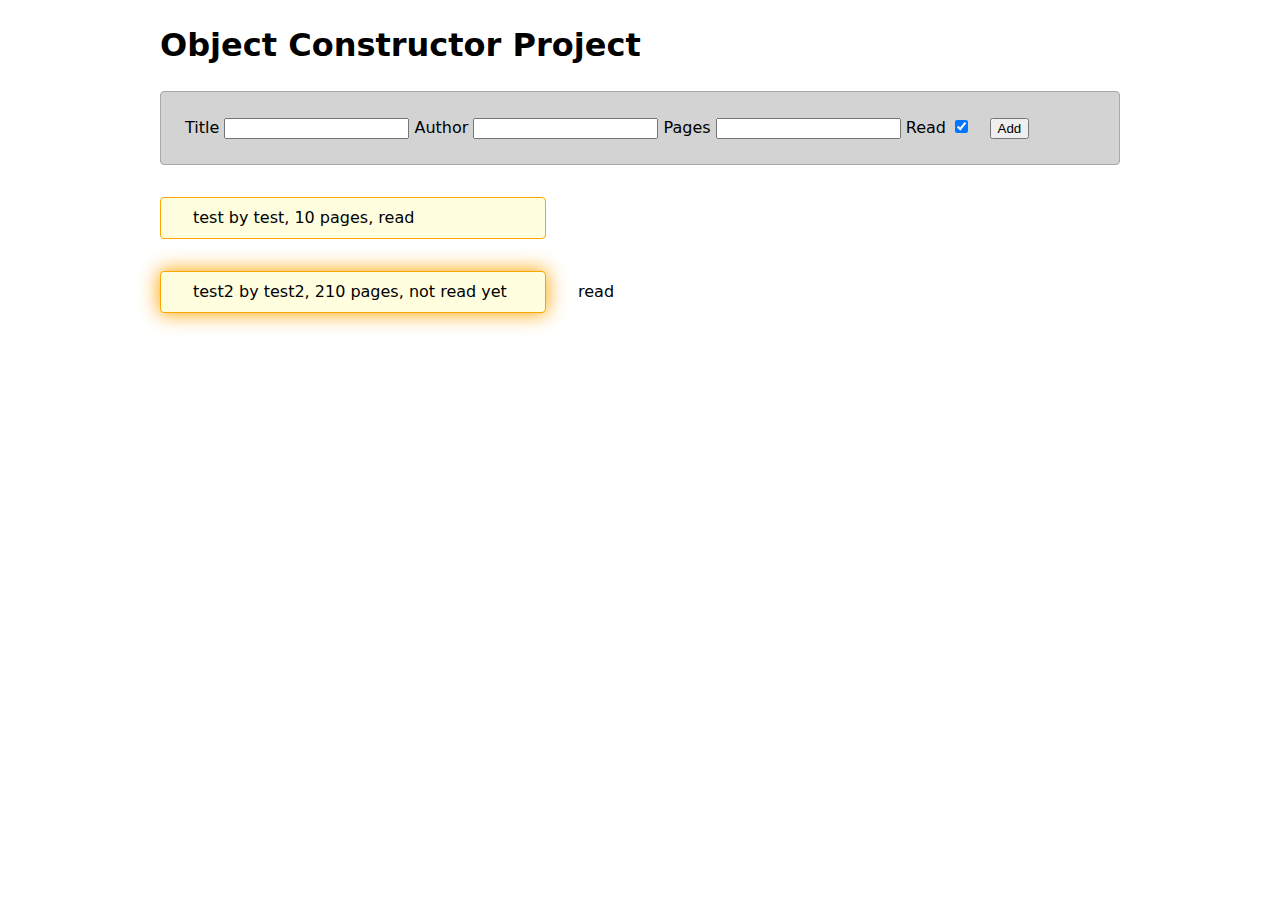
<file: Class1_Object_Constructors/project/index.html>
<!DOCTYPE html>
<html lang="en">
<head>
  <meta charset="UTF-8">
  <meta name="viewport" content="width=device-width, initial-scale=1.0">
  <link rel="stylesheet" href="./style.css">
  <script defer src="./app.js"></script>
  <title>Odin Project - Object Constructors</title>
</head>
<body>
  <main class="container">
    <h1>Object Constructor Project</h1>
    
    <form id="book">
      <label for="title">Title</label>
      <input type="text" name="title" id="title" required>
      <label for="author">Author</label>
      <input type="text" name="author" id="author" required>
      <label for="pages">Pages</label>
      <input type="number" name="pages" id="pages" required>
      <label for="read">Read</label>
      <input type="checkbox" name="read" id="read" checked>      
      <button>Add</button>
    </form>
  
    <ul id="books-pane"></ul>
  </main>
</body>
</html>
</file>
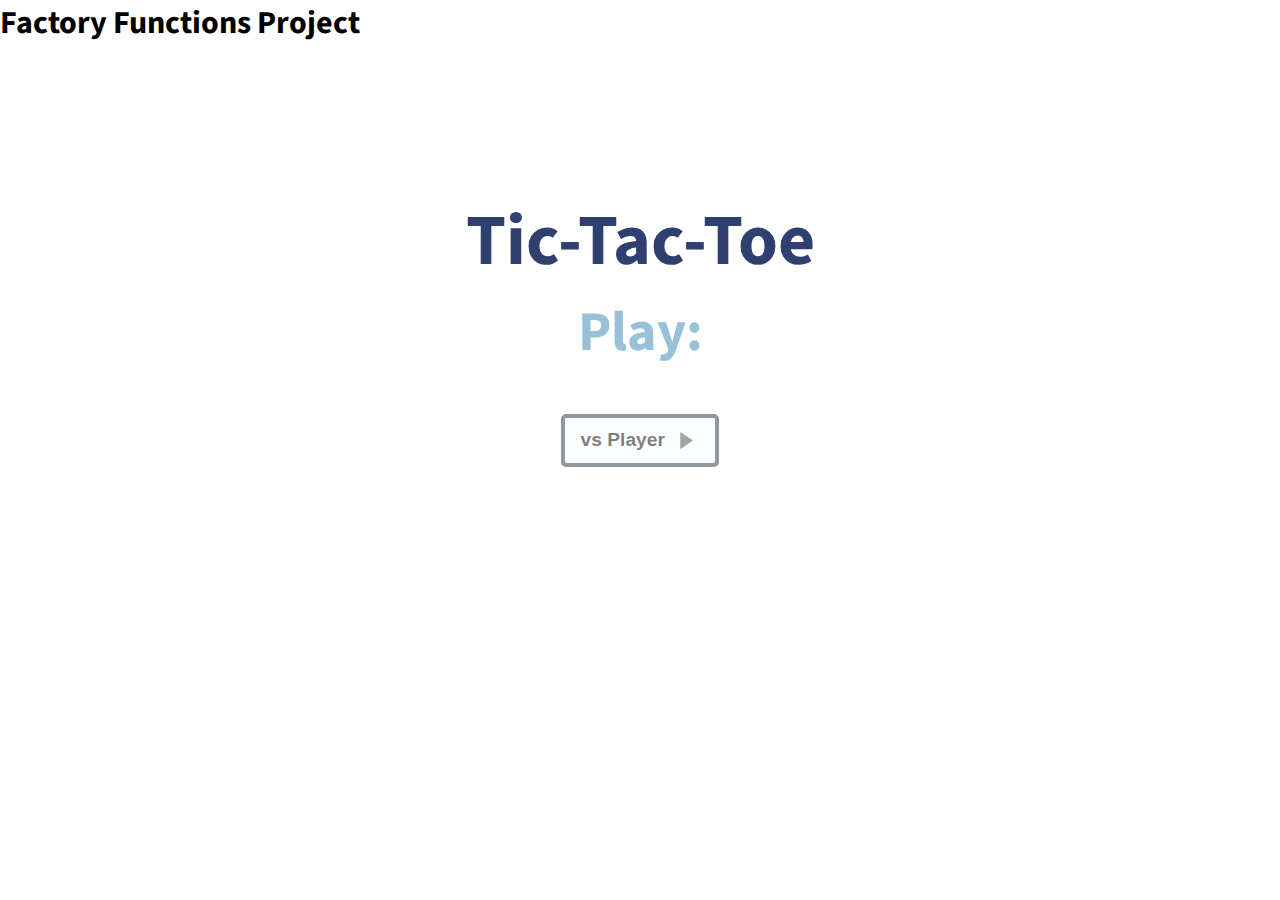
<file: Class2_Factory_Functions/project/index.html>
<!DOCTYPE html>
<html lang="en">
<head>
  <meta charset="UTF-8">
  <meta name="viewport" content="width=device-width, initial-scale=1.0">
  <link rel="preconnect" href="https://fonts.gstatic.com">
  <link href="https://fonts.googleapis.com/css2?family=Source+Sans+Pro:wght@300;400;600;700;900&display=swap" rel="stylesheet">
  <link rel="stylesheet" href="./style.css">
  <script defer src="./app.js"></script>
  <title>Odin Project - Tic Tac Toe</title>
</head>
<body>
  <main>
    <h1>Factory Functions Project</h1>
    
    <header>
      <h2 class="header">Tic-Tac-Toe</h2>
      <p class="sub">Play:</p>
    </header>
    
    <div id="game-ctn">
      <div class="btn-ctn-play">
        <button class="play-btn" id="play-btn">vs Player<img src="./img/play.png" alt="Play button"></button>
      </div>
  
      <table class="box-ctn">
        <tr>
          <td class="box" id="0"></td>
          <td class="box" id="1"></td>
          <td class="box" id="2"></td>
        </tr>
        <tr>
          <td class="box" id="3"></td>
          <td class="box" id="4"></td>
          <td class="box" id="5"></td>
        </tr>
        <tr>
          <td class="box" id="6"></td>
          <td class="box" id="7"></td>
          <td class="box" id="8"></td>
        </tr>
      </table>
  
      <h3 class="win-display"></h3>
    
      <div class="btn-ctn">
        <button class="back-btn">Go back<img src="./img/back.png" alt="Go to main page"></button>    
        <button class="replay-btn">Replay<img src="./img/replay.png" alt="Replay game"></button>
      </div>
    </div>
  </main>
</body>
</html>
</file>
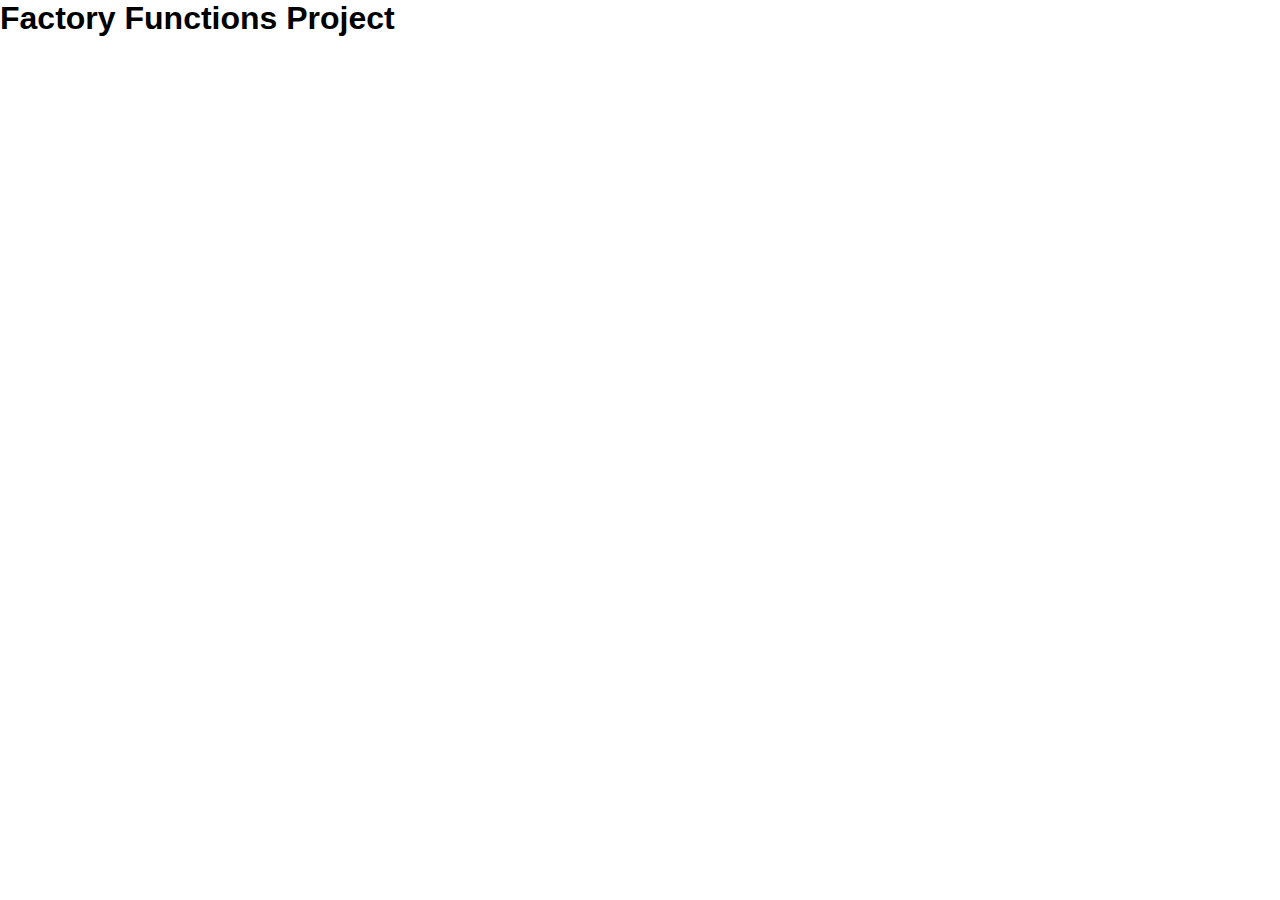
<file: Factory_Functions/project/index.html>
<!DOCTYPE html>
<html lang="en">
<head>
  <meta charset="UTF-8">
  <meta name="viewport" content="width=device-width, initial-scale=1.0">
  <link rel="stylesheet" href="./style.css">
  <script defer src="./app.js"></script>
  <title>Odin Project - Factory Functions</title>
</head>
<body>
  <main class="container">
    <h1>Factory Functions Project</h1>
    
  </main>
</body>
</html>
</file>
<file: Class1_Object_Constructors/project/style.css>
body {
  font-family: sans;
  line-height: 1.5;
}

.container {
  max-width: 60em;
  margin-left: auto;
  margin-right: auto;
}

#book {
  background-color: lightgrey;
  border: solid thin darkgray;
  padding: 1.5em;
  border-radius: 0.25em;
}

#books-pane {
  margin-top: 2em;
  padding: 0;
}

li {
  list-style: none;
  margin: 2em 2em 1em 0em;
}

#books-pane .book {
  display: inline-block;
  width: 20em;
  align-items: center;
  background-color: lightyellow;
  border: thin orange solid;
  border-radius: 0.25em;
  padding: 0.5em 2em;  
}

.read {
  margin-left: 2em;
}

.read:hover {
  color: green
}

.just-created {
  box-shadow: 0 0 20px 1px orange;
}

span {
  cursor: pointer;
}

.book:hover {
  box-shadow: 0 0 20px 1px red;
}

button {
  margin-left: 1em;
}
</file>
<file: Class2_Factory_Functions/project/style.css>
*,
*::before,
*::after {
    -webkit-box-sizing: border-box;
    box-sizing: border-box;
    text-decoration: none;
    margin: 0;
    padding: 0;
}

a:visited {
    color: white;
}

body, html {
    font-family: 'Source Sans Pro', sans-serif;
    height: 100%;
    width: 100%;
}

header {
    display: flex;
    flex-direction: column;
    align-items: center;
    height: 5em;
    text-align: center;
    font-size: 3rem;
    padding-top: 3em;
    color: rgb(47, 64, 112);
}

.sub {
    color: #98c1d9;
    font-weight: 700;
    font-size: 3.5rem;
}

#game-ctn {
    display: flex;
    flex-direction: column;
    justify-content: center;
    padding-top: 8em;
}

.btn-ctn-play {
    display: flex;
    justify-content: center;
    align-items: center;
    
}

.play-btn {
    display: flex;
    justify-content: center;
    align-items: center;
    text-align: center;
    font-size: 1.2rem;
    opacity: 0.5;
    margin: 0 1em;
}

.play-btn img {
    width: 1.5em;
    height: auto;
    margin-left: 0.3em;
    opacity: 0.7;
}

.box-ctn {
    display: none;
    justify-content: center;
    border-collapse: collapse;
    font-size: 2rem;
    font-weight: 600;
    width: 20em;
    height: 50%;
    margin: 0 auto;
    margin-bottom: 1em;
}

table tr {
    font-size: 1.5rem;
    padding: 1.5em;
}

td {
    transition: all 0.3s ease-in;
    -webkit-transition: all 0.3s ease-in;
    -moz-transition: all 0.3s ease-in;
    -ms-transition: all 0.3s ease-in;
    -o-transition: all 0.3s ease-in;
}

.box {
    border: 10px rgb(226, 226, 226) solid;
    color: white;
    width: 1.5em;
    height: 1.5em;
    font-size: 5rem;
    text-align: center;
    cursor: default;
  
}

table tr:first-child td {
    border-top: 0;
}

table tr:last-child td {
    border-bottom: 0;
}

table tr td:first-child {
    border-left: 0;
}

table tr td:last-child {
    border-right: 0;
}

.win-display {
    text-align: center;
    font-size: 2.8rem;
    font-weight: 900;
    color: rgb(36, 48, 85);
}

.btn-ctn {
    display: flex;
    justify-content: center;
    margin: 3em;
    
}

.replay-btn {
    display: none;
    justify-content: center;
    align-items: center;
    text-align: center;
    font-size: 1.5rem;
    opacity: 0.3;
    margin: 0 0.5em;
}

.replay-btn img {
    width: 1.3em;
    height: auto;
    margin-left: 0.2em;
    opacity: 1;
}

.back-btn {
    display: none;
    justify-content: center;
    align-items: center;
    text-align: center;
    font-size: 1.5rem;
    opacity: 0.3;
    margin: 0 0.5em;
}

.back-btn img {
    width: 1.3em;
    height: auto;
    margin-left: 0.2em;
    opacity: 1;
}

button {
    display: inline-block;
    border: 4px rgb(41, 50, 65) solid;
    border-radius: 5px;
    -webkit-border-radius: 5px;
    -moz-border-radius: 5px;
    -ms-border-radius: 5px;
    -o-border-radius: 5px;
    padding: 0.5rem 1rem;
    margin: 0;
    font-weight: 700;
    text-decoration: none;
    background: rgba(236, 249, 250, 0.295);
    color: black;
    cursor: pointer;
    text-align: center;
    transition: 0.2s;
    -webkit-transition: 0.2s;
    -moz-transition: 0.2s;
    -ms-transition: 0.2s;
    -o-transition: 0.2s;
}

button:hover {
    background: rgba(231, 231, 231, 0.603);
    color: rgb(36, 48, 85);
    border: 4px #ee6d4d9c solid;
    opacity: 8;
}
</file>
<file: Factory_Functions/project/style.css>
*,
*::before,
*::after {
    -webkit-box-sizing: border-box;
    box-sizing: border-box;
    text-decoration: none;
    margin: 0;
    padding: 0;
}

a:visited {
    color: white;
}

body, html {
    font-family: 'Source Sans Pro', sans-serif;
    height: 100%;
    width: 100%;
}

header {
    display: flex;
    flex-direction: column;
    align-items: center;
    height: 5em;
    text-align: center;
    font-size: 3rem;
    padding-top: 3em;
    color: rgb(47, 64, 112);
}

.sub {
    color: #98c1d9;
    font-weight: 700;
    font-size: 3.5rem;
}

#game-ctn {
    display: flex;
    flex-direction: column;
    justify-content: center;
    padding-top: 8em;
}

.btn-ctn-play {
    display: flex;
    justify-content: center;
    align-items: center;
    
}

.play-btn {
    display: flex;
    justify-content: center;
    align-items: center;
    text-align: center;
    font-size: 1.2rem;
    opacity: 0.5;
    margin: 0 1em;
}

.play-btn img {
    width: 1.5em;
    height: auto;
    margin-left: 0.3em;
    opacity: 0.7;
}

.box-ctn {
    display: none;
    justify-content: center;
    border-collapse: collapse;
    font-size: 2rem;
    font-weight: 600;
    width: 20em;
    height: 50%;
    margin: 0 auto;
    margin-bottom: 1em;
}

table tr {
    font-size: 1.5rem;
    padding: 1.5em;
}

td {
    transition: all 0.3s ease-in;
    -webkit-transition: all 0.3s ease-in;
    -moz-transition: all 0.3s ease-in;
    -ms-transition: all 0.3s ease-in;
    -o-transition: all 0.3s ease-in;
}

.box {
    border: 10px rgb(226, 226, 226) solid;
    color: white;
    width: 1.5em;
    height: 1.5em;
    font-size: 5rem;
    text-align: center;
    cursor: default;
  
}

table tr:first-child td {
    border-top: 0;
}

table tr:last-child td {
    border-bottom: 0;
}

table tr td:first-child {
    border-left: 0;
}

table tr td:last-child {
    border-right: 0;
}

.win-display {
    text-align: center;
    font-size: 2.8rem;
    font-weight: 900;
    color: rgb(36, 48, 85);
}

.btn-ctn {
    display: flex;
    justify-content: center;
    margin: 3em;
    
}

.replay-btn {
    display: none;
    justify-content: center;
    align-items: center;
    text-align: center;
    font-size: 1.5rem;
    opacity: 0.3;
    margin: 0 0.5em;
}

.replay-btn img {
    width: 1.3em;
    height: auto;
    margin-left: 0.2em;
    opacity: 1;
}

.back-btn {
    display: none;
    justify-content: center;
    align-items: center;
    text-align: center;
    font-size: 1.5rem;
    opacity: 0.3;
    margin: 0 0.5em;
}

.back-btn img {
    width: 1.3em;
    height: auto;
    margin-left: 0.2em;
    opacity: 1;
}

button {
    display: inline-block;
    border: 4px rgb(41, 50, 65) solid;
    border-radius: 5px;
    -webkit-border-radius: 5px;
    -moz-border-radius: 5px;
    -ms-border-radius: 5px;
    -o-border-radius: 5px;
    padding: 0.5rem 1rem;
    margin: 0;
    font-weight: 700;
    text-decoration: none;
    background: rgba(236, 249, 250, 0.295);
    color: black;
    cursor: pointer;
    text-align: center;
    transition: 0.2s;
    -webkit-transition: 0.2s;
    -moz-transition: 0.2s;
    -ms-transition: 0.2s;
    -o-transition: 0.2s;
}

button:hover {
    background: rgba(231, 231, 231, 0.603);
    color: rgb(36, 48, 85);
    border: 4px #ee6d4d9c solid;
    opacity: 8;
}
</file>
